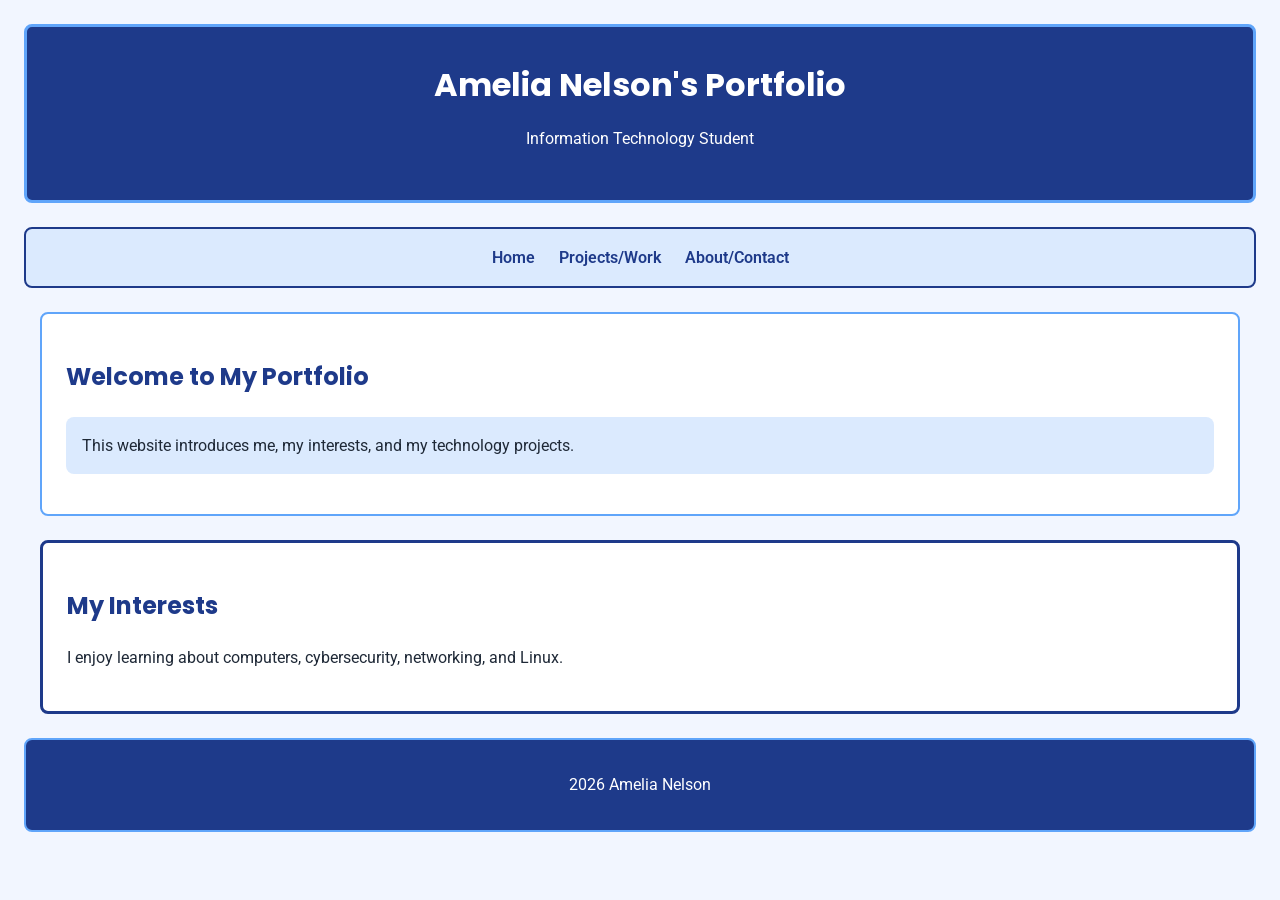
<file: index.html>
<!DOCTYPE html>
<html lang="en">
<head>
    <meta charset="UTF-8">
    <meta name="viewport" content="width=device-width, initial-scale=1.0">
    <title>Home - Amelia Nelson</title>
    <link rel="stylesheet" href="style.css">
</head>
<body>
    <a href="#main-content" class="skip-link">Skip to main content</a>

    <header>
        <h1>Amelia Nelson's Portfolio</h1>
        <p>Information Technology Student</p>
    </header>

   <nav aria-label="Main navigation">
        <ul>
            <li><a href="index.html">Home</a></li>
            <li><a href="projects.html">Projects/Work</a></li>
            <li><a href="about.html">About/Contact</a></li>
        </ul>
    </nav>

  <main id="main-content">
        <section>
            <h2>Welcome to My Portfolio</h2>
           <p class="highlight">This website introduces me, my interests, and my technology projects.</p>
        </section>

        <section id="interests">
    <h2>My Interests</h2>
            <p>I enjoy learning about computers, cybersecurity, networking, and Linux.</p>
        </section>
    </main>

    <footer>
        <p>2026 Amelia Nelson</p>
    </footer>

</body>
</html>
</file>
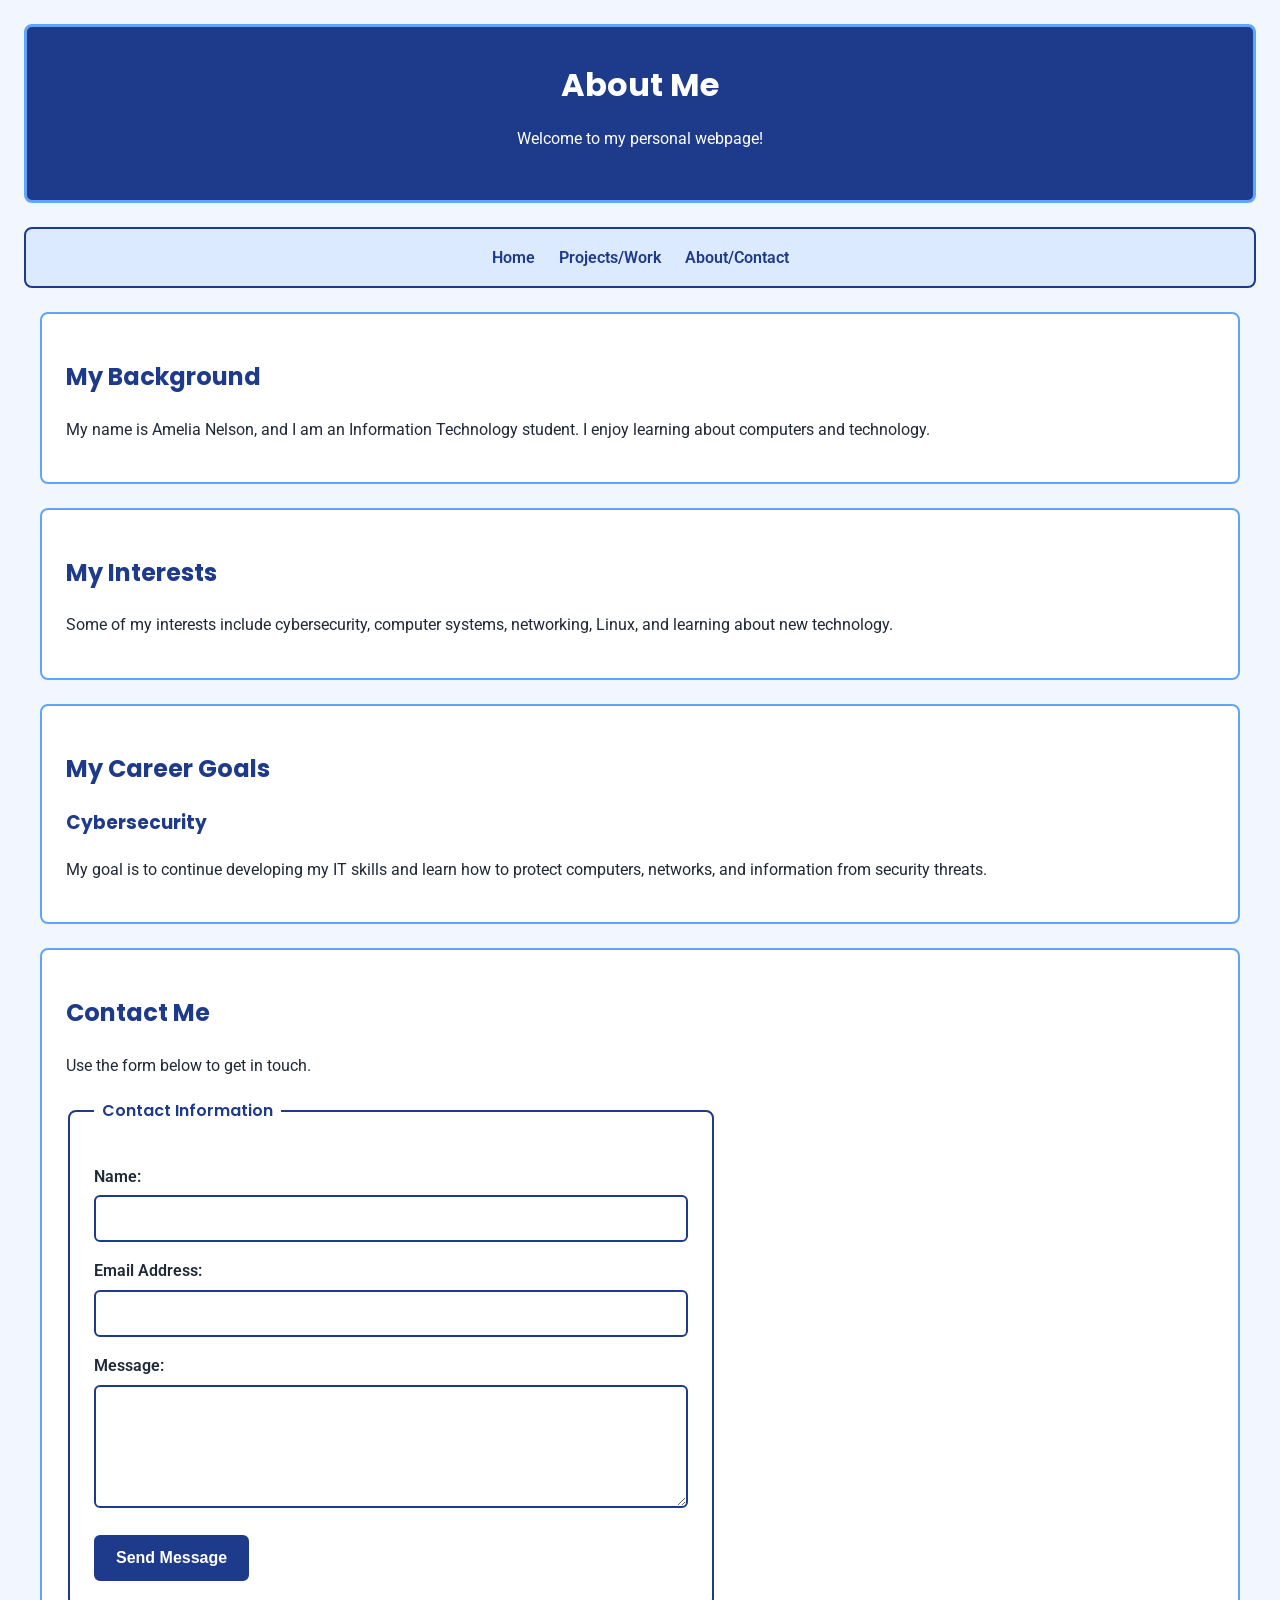
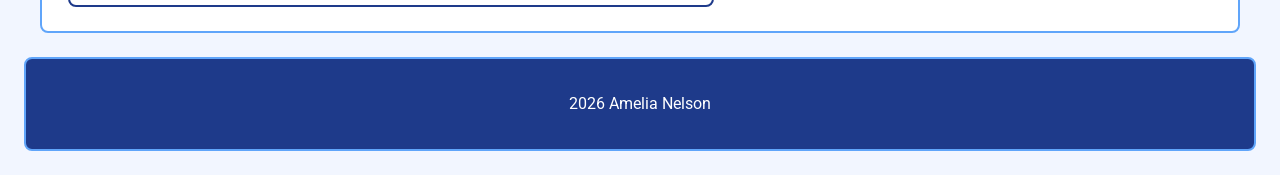
<file: about.html>
<!DOCTYPE html>
<html lang="en">
<head>
    <meta charset="UTF-8">
    <meta name="viewport" content="width=device-width, initial-scale=1.0">
    <title>About Me - Amelia Nelson</title>
    <link rel="stylesheet" href="style.css">
</head>
<body>
<a href="#main-content" class="skip-link">Skip to main content</a>
    <header>
        <h1>About Me</h1>
        <p>Welcome to my personal webpage!</p>
    </header>

 <nav aria-label="Main navigation">
        <ul>
            <li><a href="index.html">Home</a></li>
            <li><a href="projects.html">Projects/Work</a></li>
            <li><a href="about.html">About/Contact</a></li>
        </ul>
    </nav>

    <main id="main-content">
        <section>
            <h2>My Background</h2>
            <p>My name is Amelia Nelson, and I am an Information Technology student. I enjoy learning about computers and technology.</p>
        </section>

        <section>
            <h2>My Interests</h2>
            <p>Some of my interests include cybersecurity, computer systems, networking, Linux, and learning about new technology.</p>
        </section>

        <section>
            <h2>My Career Goals</h2>
            <h3>Cybersecurity</h3>
            <p>My goal is to continue developing my IT skills and learn how to protect computers, networks, and information from security threats.</p>
        </section>

       <section>
    <h2>Contact Me</h2>
    <p>Use the form below to get in touch.</p>

    <form action="#" method="post">
        <fieldset>
            <legend>Contact Information</legend>

            <label for="name">Name:</label>
            <input type="text" id="name" name="name" required aria-describedby="name-error">
            <span id="name-error" class="error-message">Please enter your name.</span>

            <label for="email">Email Address:</label>
            <input type="email" id="email" name="email" required aria-describedby="email-error">
            <span id="email-error" class="error-message">Please enter a valid email address.</span>

            <label for="message">Message:</label>
            <textarea id="message" name="message" rows="5" required aria-describedby="message-error"></textarea>
            <span id="message-error" class="error-message">Please enter a message.</span>

            <button type="submit">Send Message</button>
        </fieldset>
    </form>
</section>
    </main>

    <footer>
        <p>2026 Amelia Nelson</p>
    </footer>

</body>
</html>
</file>
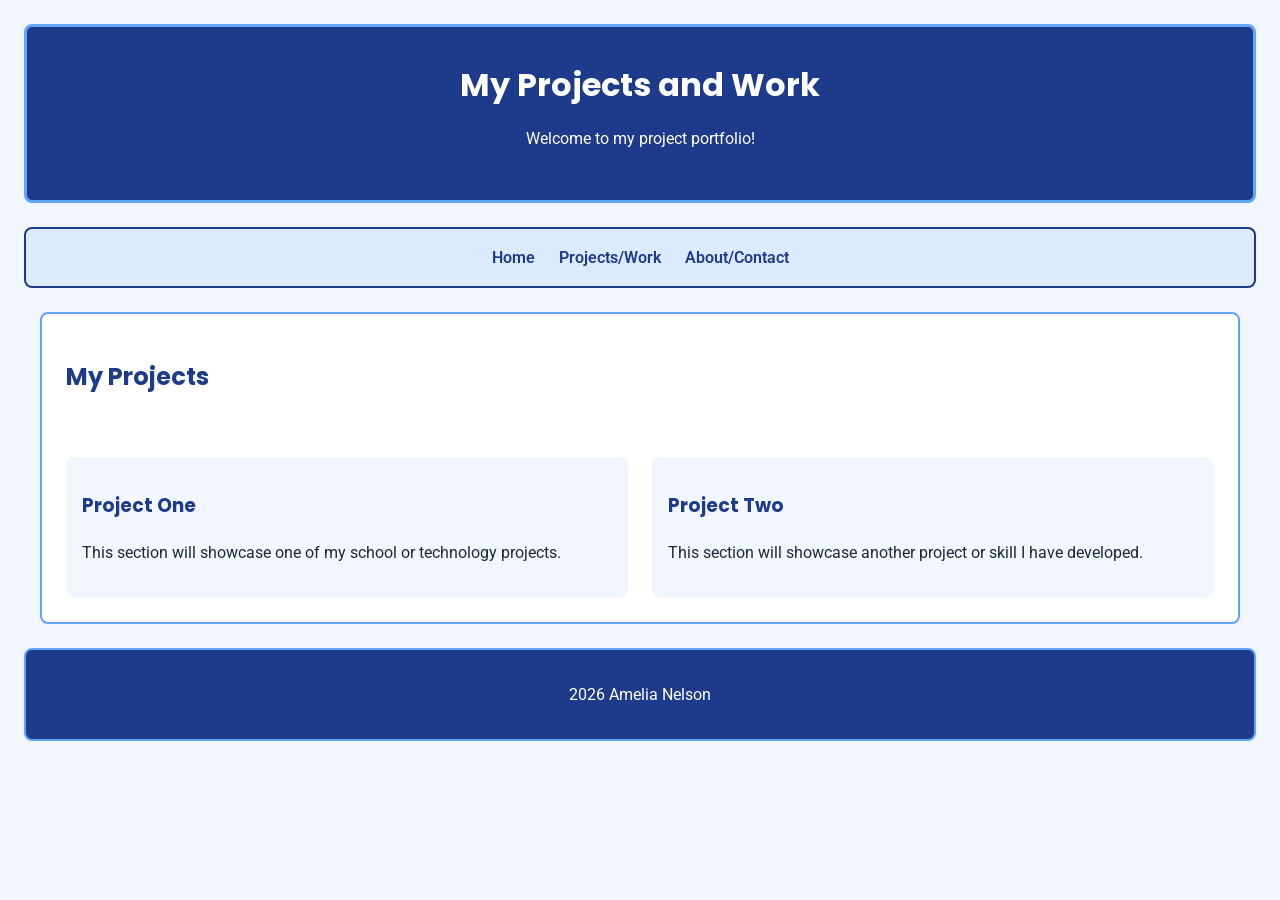
<file: projects.html>
<!DOCTYPE html>
<html lang="en">
<head>
    <meta charset="UTF-8">
    <meta name="viewport" content="width=device-width, initial-scale=1.0">
    <title>Projects - Amelia Nelson</title>
    <link rel="stylesheet" href="style.css">
</head>
<body>
<a href="#main-content" class="skip-link">Skip to main content</a>
    <header>
        <h1>My Projects and Work</h1>
        <p>Welcome to my project portfolio!</p>
    </header>

<nav aria-label="Main navigation">
        <ul>
            <li><a href="index.html">Home</a></li>
            <li><a href="projects.html">Projects/Work</a></li>
            <li><a href="about.html">About/Contact</a></li>
        </ul>
    </nav>

   <main id="main-content">
     <section class="projects-grid">
            <h2>My Projects</h2>

           <article class="project-card">
    <h3>Project One</h3>
    <p>This section will showcase one of my school or technology projects.</p>
</article>

<article class="project-card">
    <h3>Project Two</h3>
    <p>This section will showcase another project or skill I have developed.</p>
</article>
        </section>
    </main>

    <footer>
        <p>2026 Amelia Nelson</p>
    </footer>

</body>
</html>
</file>
<file: style.css>
@import url('https://fonts.googleapis.com/css2?family=Poppins:wght@400;600&family=Roboto:wght@400;500&display=swap');

* {
    box-sizing: border-box;
}

body {
    font-family: 'Roboto', sans-serif;
    background-color: #f2f6ff;
    color: #1f2937;
    margin: 0;
    padding: 24px;
    line-height: 1.6;
}

header {
    background-color: #1e3a8a;
    color: white;
    padding: 32px;
    border: 3px solid #60a5fa;
    margin-bottom: 24px;
    text-align: center;
    border-radius: 8px;
}

header h1 {
    font-family: 'Poppins', sans-serif;
    margin: 0 0 8px 0;
}

nav {
    background-color: #dbeafe;
    padding: 16px;
    border: 2px solid #1e3a8a;
    margin-bottom: 24px;
    border-radius: 8px;
}

nav ul {
    list-style-type: none;
    padding: 0;
    margin: 0;
    display: flex;
    justify-content: center;
    gap: 24px;
    flex-wrap: wrap;
}

nav a {
    color: #1e3a8a;
    font-weight: 600;
    text-decoration: none;
}

nav a:hover {
    text-decoration: underline;
}

main {
    max-width: 1200px;
    margin: 0 auto;
}

section {
    background-color: white;
    padding: 24px;
    border: 2px solid #60a5fa;
    margin-bottom: 24px;
    border-radius: 8px;
}

h2,
h3 {
    font-family: 'Poppins', sans-serif;
    color: #1e3a8a;
}

.highlight {
    background-color: #dbeafe;
    padding: 16px;
    border-radius: 8px;
}

#interests {
    border: 3px solid #1e3a8a;
}

article {
    background-color: #f2f6ff;
    padding: 16px;
    margin-top: 16px;
    border-radius: 8px;
}

footer {
    background-color: #1e3a8a;
    color: white;
    padding: 16px;
    border: 2px solid #60a5fa;
    margin-top: 24px;
    text-align: center;
    border-radius: 8px;
}

.project-card {
    flex: 1;
}

section:has(.project-card) {
    display: flex;
    flex-wrap: wrap;
    gap: 24px;
}

section:has(.project-card) h2 {
    flex-basis: 100%;
}

/* Tablet */
@media (max-width: 768px) {
    body {
        padding: 16px;
    }

    header {
        padding: 24px;
    }

    nav ul {
        gap: 16px;
    }

    section {
        padding: 16px;
    }
}

/* Mobile */
@media (max-width: 320px) {
    body {
        padding: 8px;
    }

    header {
        padding: 16px;
    }

    section:has(.project-card) {
        flex-direction: column;
    }

    header h1 {
        font-size: 24px;
    }

    nav {
        padding: 8px;
    }

    nav ul {
        flex-direction: column;
        align-items: center;
        gap: 8px;
    }

    section {
        padding: 16px;
    }
}

/* Accessibility: Skip navigation link */
.skip-link {
    position: absolute;
    top: -100px;
    left: 16px;
    background-color: #1e3a8a;
    color: white;
    padding: 12px;
    z-index: 1000;
}

.skip-link:focus {
    top: 16px;
}

/* Accessibility: Visible keyboard focus */
a:focus-visible,
button:focus-visible,
input:focus-visible,
textarea:focus-visible {
    outline: 3px solid #d97706;
    outline-offset: 4px;
}

/* Accessible Contact Form */
form {
    max-width: 650px;
    margin-top: 20px;
}

fieldset {
    border: 2px solid #1e3a8a;
    border-radius: 8px;
    padding: 24px;
}

legend {
    color: #1e3a8a;
    font-family: 'Poppins', sans-serif;
    font-weight: 600;
    padding: 0 8px;
}

label {
    display: block;
    margin-top: 16px;
    margin-bottom: 6px;
    font-weight: 600;
    color: #1f2937;
}

input,
textarea {
    width: 100%;
    padding: 12px;
    border: 2px solid #1e3a8a;
    border-radius: 6px;
    font-family: 'Roboto', sans-serif;
    font-size: 16px;
    color: #1f2937;
    background-color: white;
}

textarea {
    resize: vertical;
}

/* Form error messages */
.error-message {
    display: none;
    color: #b91c1c;
    font-weight: 600;
    margin-top: 6px;
}

input:user-invalid + .error-message,
textarea:user-invalid + .error-message {
    display: block;
}

button {
    background-color: #1e3a8a;
    color: white;
    border: 2px solid #1e3a8a;
    border-radius: 6px;
    padding: 12px 20px;
    margin-top: 20px;
    font-size: 16px;
    font-weight: 600;
    cursor: pointer;
}

button:hover {
    background-color: #172554;
}
</file>
